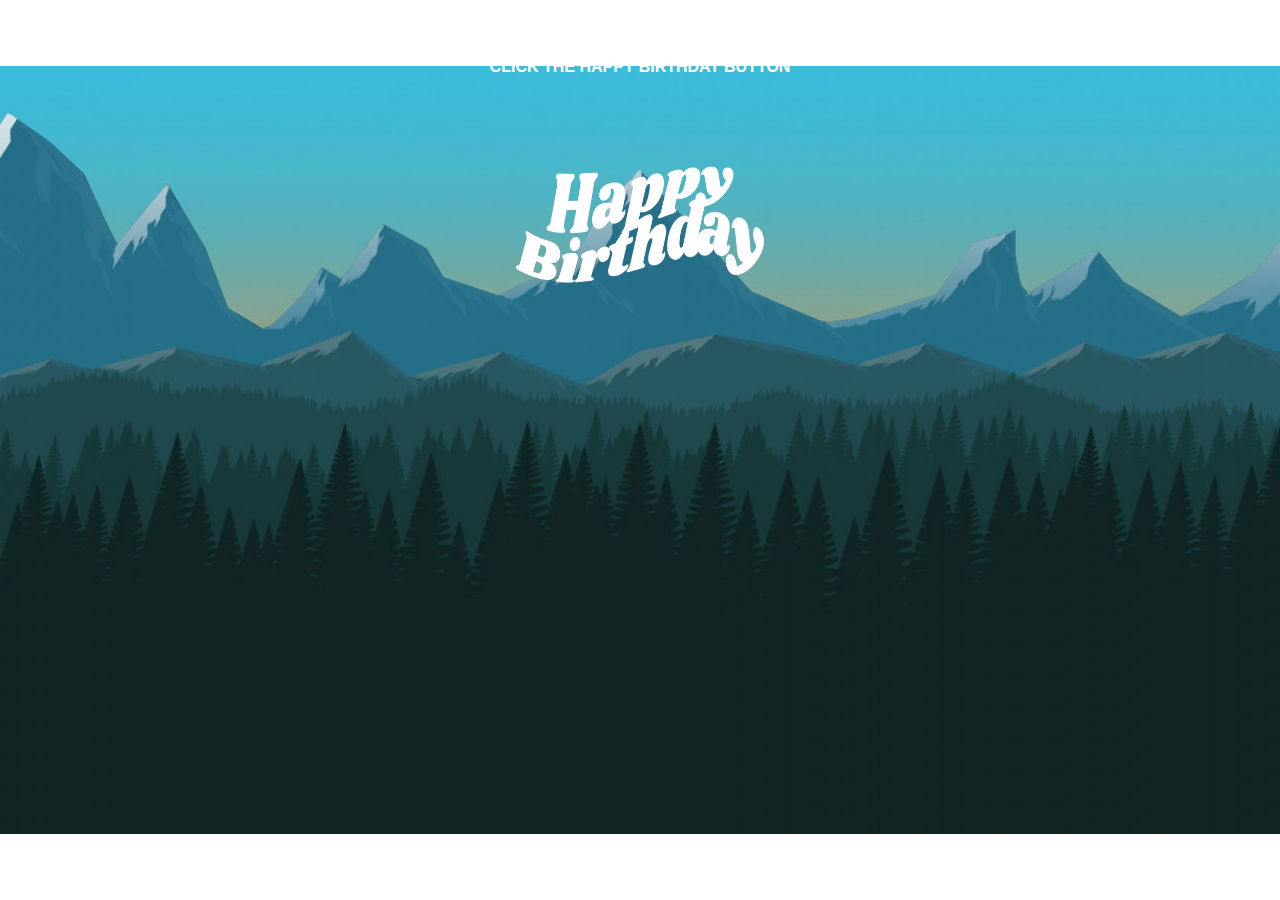
<file: index.html>
<!DOCTYPE html>
<html>
    <head>
        <meta charset="utf-8">
        <meta name="viewport" content="width=device-width, initial-scale=1">
        <title>HAPPY BIRTHDAY</title>
        <link rel="icon" href="image/">
        <link  rel="stylesheet" type="text/css" href="css/style.css">
    </head>
    <body>
        <div class="container">
            <p><b>CLICK THE HAPPY BIRTHDAY BUTTON</b></p>
            <h1>
                <a href="happy.html"><img src="img/HBD.png" width="350" height="250" ></a>
            </h1>
        </div>
        
    </body>
</html>
</file>
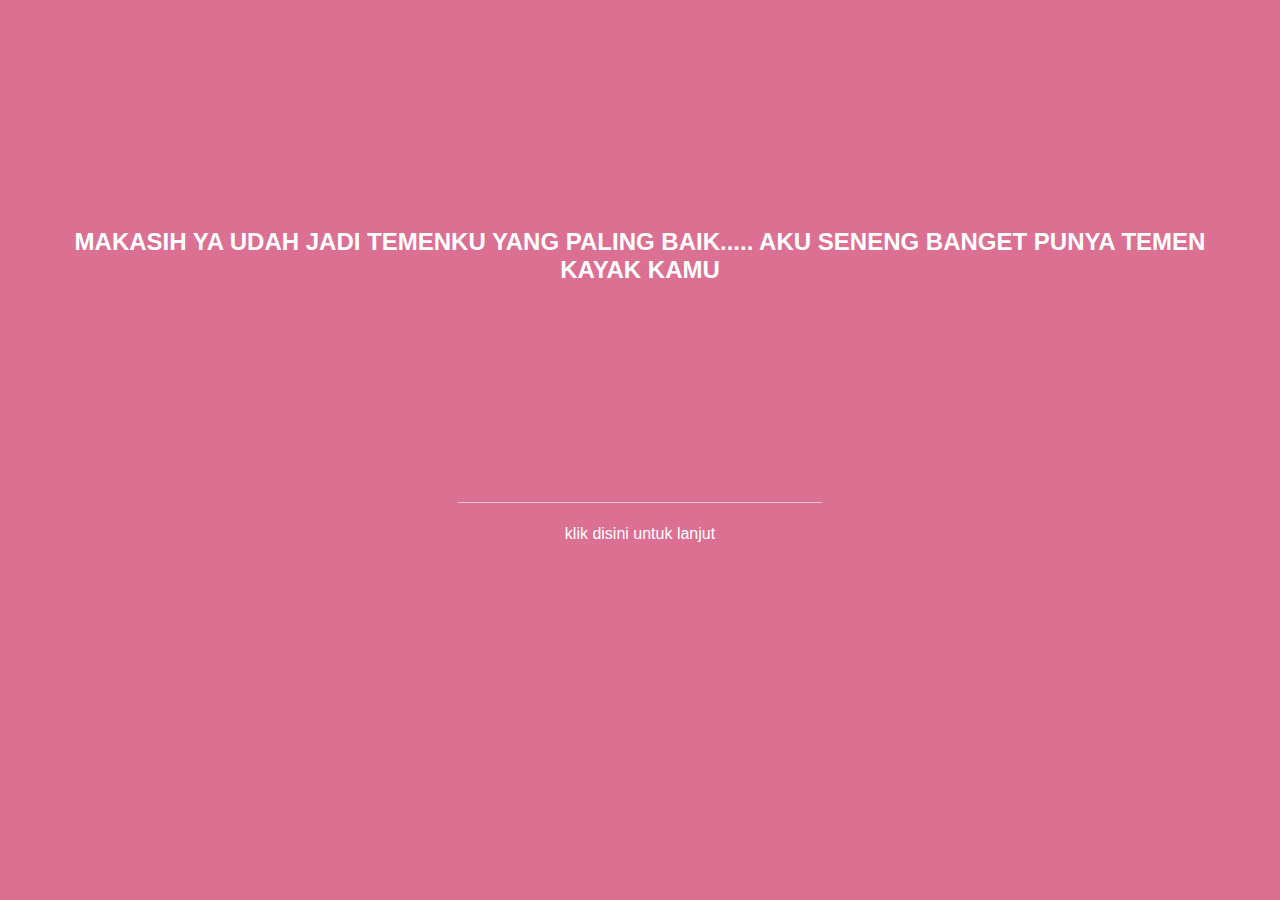
<file: 001.html>
<!DOCTYPE html>
<html>
    <head>
        <meta charset="utf-8">
        <meta name="viewport" content="width=device-width, initial-scale=1">
        <title>HAPPY BIRTHDAY</title>
        <link rel="icon" href="img/giftbox.png">
        <link  rel="stylesheet" type="text/css" href="css/001.css">
    </head>
    <body>
        <div class="container">
            <h2><b> MAKASIH YA UDAH JADI TEMENKU YANG PALING BAIK..... AKU SENENG BANGET PUNYA TEMEN KAYAK KAMU</b></h2>
            <h3><b>___________________________________</b></h3>
            <ul>
                <li><a href="002.html"> klik disini untuk lanjut</a></li>
            </ul>
        </div>
        
    </body>
</html>
</file>
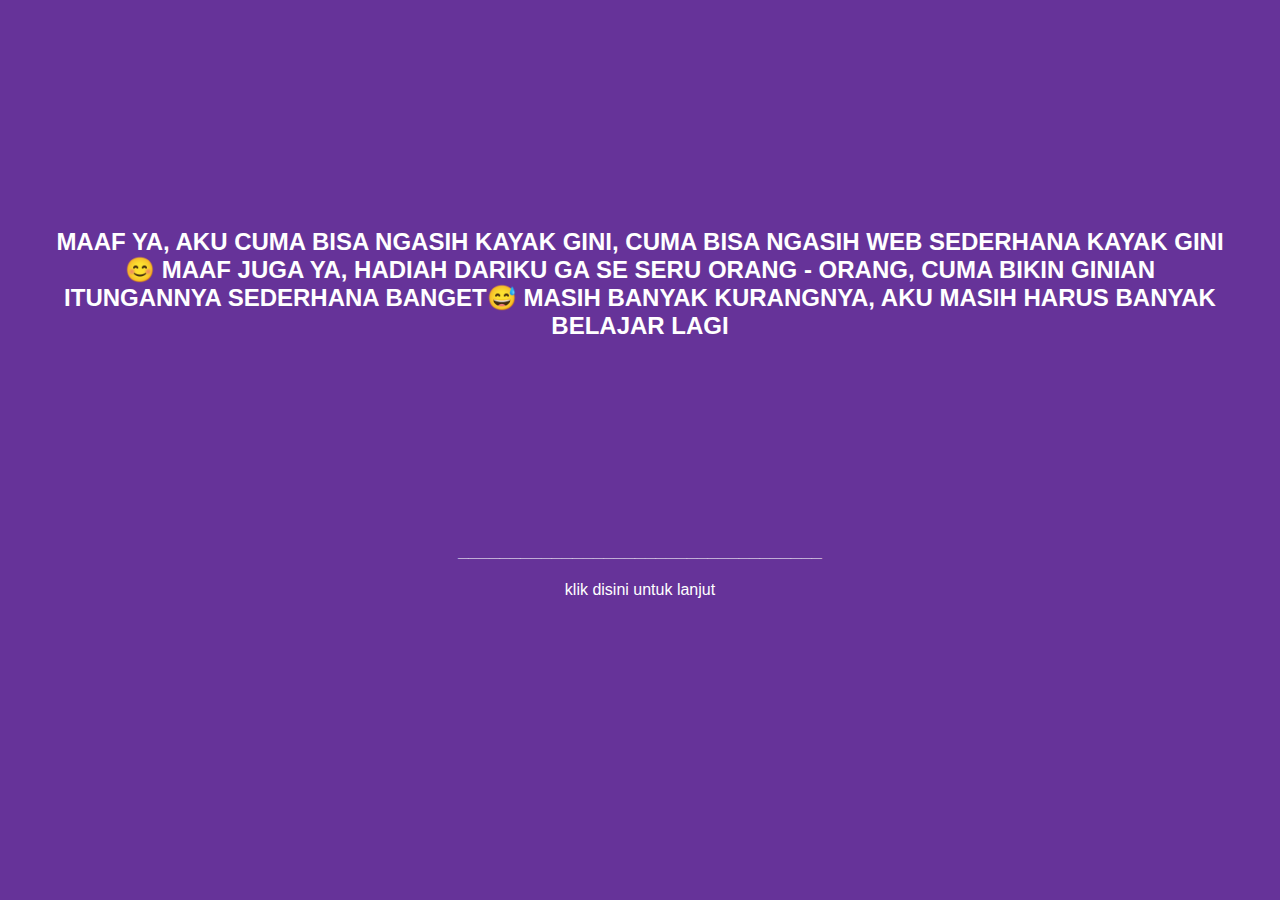
<file: 002.html>
<!DOCTYPE html>
<html>
    <head>
        <meta charset="utf-8">
        <meta name="viewport" content="width=device-width, initial-scale=1">
        <title>HAPPY BIRTHDAY</title>
        <link rel="icon" href="img/giftbox.png">
        <link  rel="stylesheet" type="text/css" href="css/002.css">
    </head>
    <body>
        <div class="container">
            <h2><b>MAAF YA, AKU CUMA BISA NGASIH KAYAK GINI, CUMA BISA NGASIH WEB SEDERHANA KAYAK GINI😊 MAAF JUGA YA, HADIAH DARIKU GA SE SERU ORANG - ORANG, CUMA BIKIN GINIAN ITUNGANNYA SEDERHANA BANGET😅 MASIH BANYAK KURANGNYA, AKU MASIH HARUS BANYAK BELAJAR LAGI</b></h2>
            <h3><b>___________________________________</b></h3>
            <ul>
                <li><a href="003.html"> klik disini untuk lanjut</a></li>
            </ul>
        </div>
        
    </body>
</html>
</file>
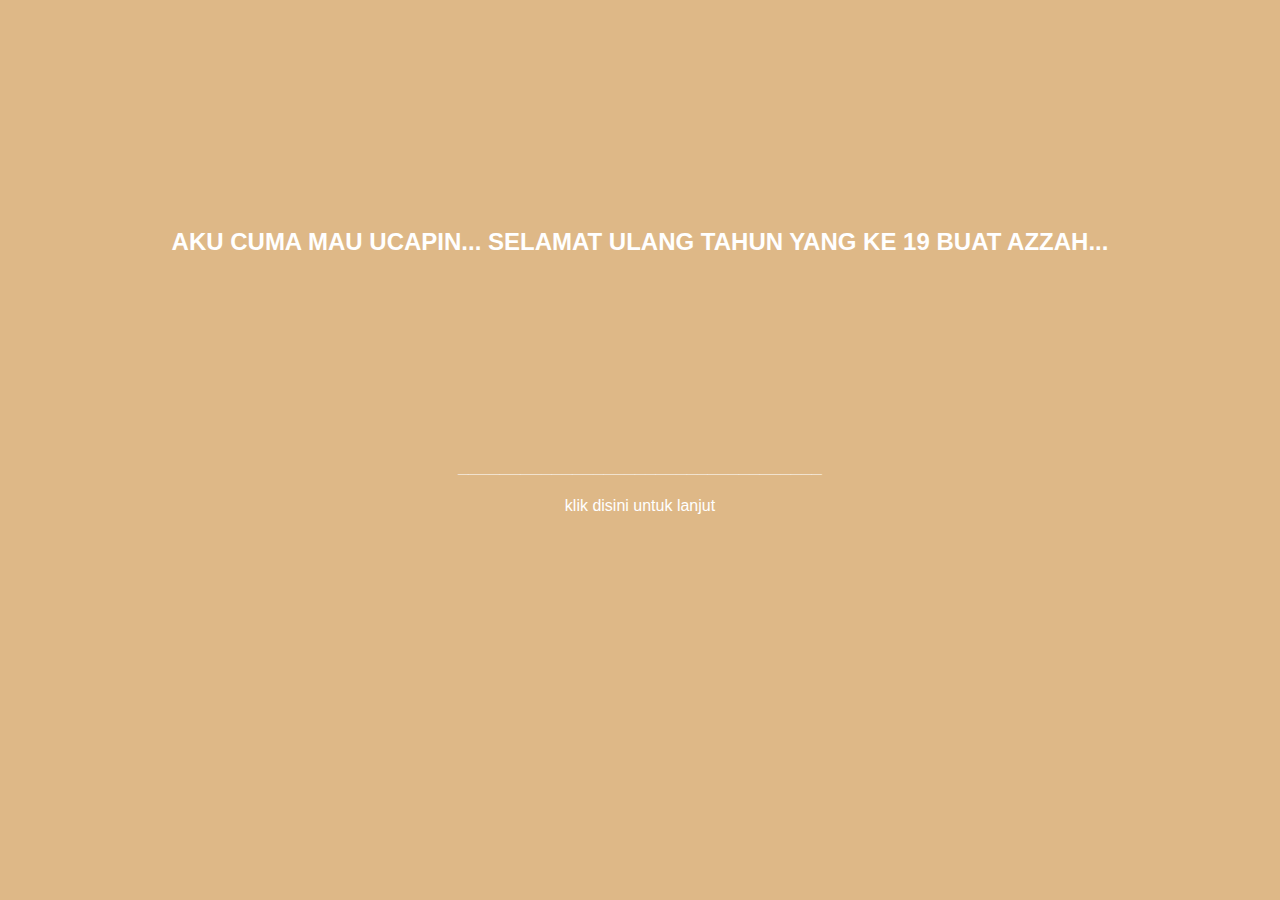
<file: 003.html>
<!DOCTYPE html>
<html>
    <head>
        <meta charset="utf-8">
        <meta name="viewport" content="width=device-width, initial-scale=1">
        <title>HAPPY BIRTHDAY</title>
        <link rel="icon" href="img/giftbox.png">
        <link  rel="stylesheet" type="text/css" href="css/003.css">
    </head>
    <body>
        <div class="container">
            <h2><b>AKU CUMA MAU UCAPIN... SELAMAT ULANG TAHUN YANG KE 19 BUAT AZZAH...</b></h2>
            <h3><b>___________________________________</b></h3>
            <ul>
                <li><a href="004.html"> klik disini untuk lanjut</a></li>
            </ul>
        </div>
        
    </body>
</html>
</file>
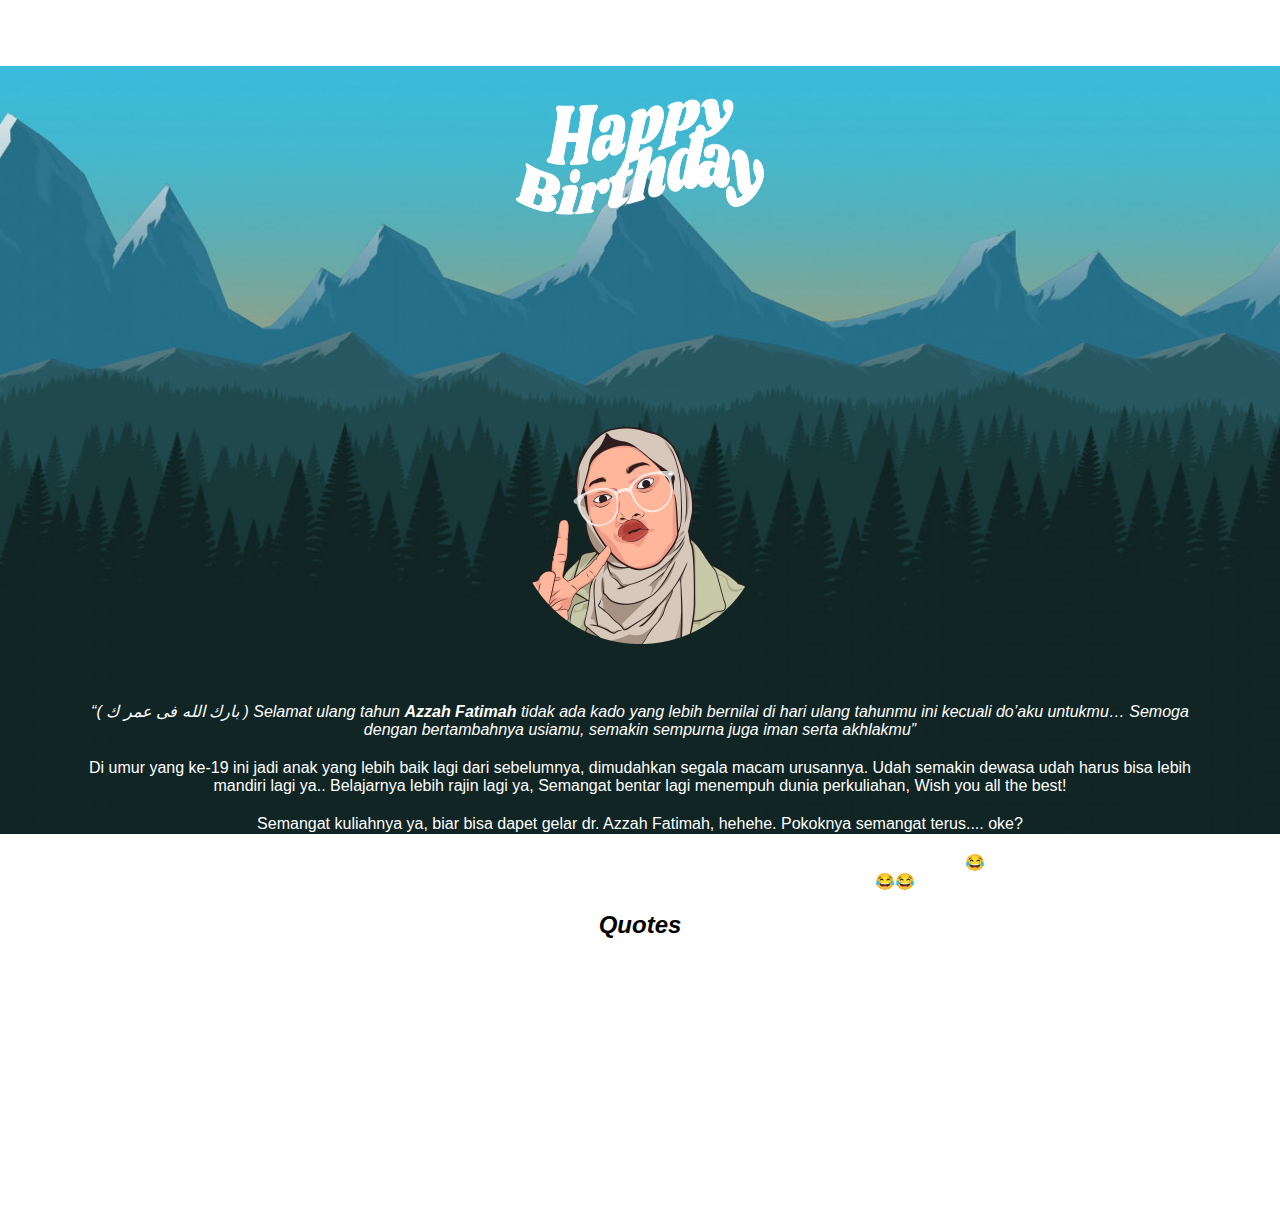
<file: happy.html>
<!DOCTYPE html>
<html>
    <head>
        <meta charset="utf-8">
        <meta name="viewport" content="width=device-width, initial-scale=1">
        <title>HAPPY BIRTHDAY</title>
        <link rel="icon" href="img/giftbox.png">
        <link  rel="stylesheet" type="text/css" href="css/happy.css">
    </head>
    <body>
        <div class="container">
            
            <h2>
                <img src="img/HBD.png" width="350" height="250">
            </h2>
            <h1>
                <img src="img/bdayazzah2.png" width="250" height="250">
            </h1>
            <p>
                <i>“( بارك الله فى عمر ك ) Selamat ulang tahun <b>Azzah Fatimah</b> tidak ada kado yang lebih bernilai di hari ulang tahunmu ini kecuali do’aku untukmu… Semoga dengan bertambahnya usiamu, semakin sempurna juga iman serta akhlakmu”</i>
            </p>
            <p>
                Di umur yang ke-19 ini jadi anak yang lebih baik lagi dari sebelumnya, dimudahkan segala macam urusannya. Udah semakin dewasa udah harus bisa lebih mandiri lagi ya.. Belajarnya lebih rajin lagi ya, Semangat bentar lagi menempuh dunia perkuliahan, Wish you all the best!
            </p>
            <p>
                Semangat kuliahnya ya, biar bisa dapet gelar dr. Azzah Fatimah, hehehe. Pokoknya semangat terus.... oke?
            </p>
            <p>
                Maaf aku gabisa ngasih kamu haidah apa - apa, jadinya aku cuma ngasi ucapan <b>Selamat ulang tahun</b> kayak gini aja ya... 😂 Semangat terus dah hampir kepala 2 lohh.. hehe, salam hangat dari seseorang yang biasa biasa aja😂😂
            </p>

            <h2>
                <i>Quotes</i>
            </h2>
            <p>
                <i>“A friend is the one who knows your past well and still loves you. A friend is the one who believes in your future despite your past. You have been such a great friend to me. May all your wishes come true this coming year. Happy Birthday!”</i>
            </p>
            <p>
                <i>“You are a great friend, and I’m so glad that I can call you my best friend. I hope you have the happiest birthday ever. ”</i>
            </p>
            <p>
                <i>“A friend is someone who understands your past deeply, keep believing in your future, and accepting you just the way you are – even if you are getting older now. Thank you for being that such a good friend to me, and Happy Birthday.”</i>
            </p>
            <p>
                <i>“Aku percaya kalau Tuhanlah yang telah mengirim kamu untuk menemani hari-hariku, Semat ulang tahun Azzah, semoga aku bisa menjadi orang yang tidak akan membuatmu mencari lagi..”</i>
            </p>

            
        </div>
        

              <audio autoplay loop  id="playAudio">
                <source src="music/Rex Orange County - Best Friend [Reff].mp3">
            </audio>
        
    </body>
</html>
</file>
<file: css/style.css>
* {
    padding: 0;
    margin: 20;
    font-family: 'Segoe UI', Tahoma, Geneva, Verdana, sans-serif;
    background-image: url("../img/yoan-agostini-by-yoan-agostini-flat-design-background-minima.jpg");
    background-position: center;
    background-repeat: no-repeat;
    background-attachment: fixed;
}

.container {
    padding: 40px;
    width: auto;
    text-align: center;
}
.container img {
}
.container h1 {
    /* padding: 30px; */
    margin: 40px;
    color: white;
}
.container h2 {
    text-align: center;
    margin: auto;
}
.container p {
    margin: 10px;
    color: white;
}
.music {
    text-align: center;
}
</file>
<file: css/001.css>
* {
    padding: 0;
    margin: 20;
    font-family: 'Segoe UI', Tahoma, Geneva, Verdana, sans-serif;
    background-color: palevioletred;
}

.container {
    padding: 20px;
    width: auto;
    text-align: center;
}
.container h1 {
    padding: 50px 0 10px 0;
    margin: auto;
    color: white;
}
.container h2 {
    margin: 200px 20px;
    color: white;
}
.container h3 {
    color: white;
}
.container p {
    padding: 10px 0px;
    margin: auto;
    color: white;
}
.container a {
    padding: 10px;
    color: white;
    background-color: palevioletred;
}
.container li a {
    text-decoration: none;
}
.container ul li {
    display: inline-block;
}
.container li a:hover {
    background-color: pink;
}
</file>
<file: css/002.css>
* {
    padding: 0;
    margin: 20;
    font-family: 'Segoe UI', Tahoma, Geneva, Verdana, sans-serif;
    background-color: rebeccapurple;
}

.container {
    padding: 20px;
    width: auto;
    text-align: center;
}
.container h1 {
    padding: 50px 0 10px 0;
    margin: auto;
    color: white;
}
.container h2 {
    margin: 200px 20px;
    color: white;
}
.container h3 {
    color: white;
}
.container p {
    padding: 10px 0px;
    margin: auto;
    color: white;
}
.container a {
    padding: 10px;
    color: white;
    background-color: rebeccapurple;
}
.container li a {
    text-decoration: none;
}
.container ul li {
    display: inline-block;
}
.container li a:hover {
    background-color: purple;
}
</file>
<file: css/003.css>
* {
    padding: 0;
    margin: 20;
    font-family: 'Segoe UI', Tahoma, Geneva, Verdana, sans-serif;
    background-color: burlywood;
}

.container {
    padding: 20px;
    width: auto;
    text-align: center;
}
.container h1 {
    padding: 50px 0 10px 0;
    margin: auto;
    color: white;
}
.container h2 {
    margin: 200px 20px;
    color: white;
}
.container h3 {
    color: white;
}
.container p {
    padding: 10px 0px;
    margin: auto;
    color: white;
}
.container a {
    padding: 10px;
    color: white;
    background-color: burlywood;
}
.container li a {
    text-decoration: none;
}
.container ul li {
    display: inline-block;
}
.container li a:hover {
    background-color: wheat;
}
</file>
<file: css/happy.css>
* {
    padding: 0;
    margin: 20;
    font-family: 'Segoe UI', Tahoma, Geneva, Verdana, sans-serif;
    background-image: url("../img/yoan-agostini-by-yoan-agostini-flat-design-background-minima.jpg");
    background-position: center;
    background-repeat: no-repeat;
    background-attachment: fixed;
}

.container {
    padding: 40px;
    width: auto;
    text-align: center;
}
.container h1 {
    /* padding: 30px; */
    padding: 50px 0 10px 0;
    margin: 40px;
    color: white;
}
.container h2 {
    margin: auto;
}
.container p {
    margin: 20px;
    text-align: center;
    color: white;
}

.quote {
    padding: 40px;
    width: auto;
    text-align: center;
}
.quote h2 {
    margin: auto;
    color: white;
}
.quote p {
    margin: 20px;
    text-align: center;
    color: white;
}
</file>
